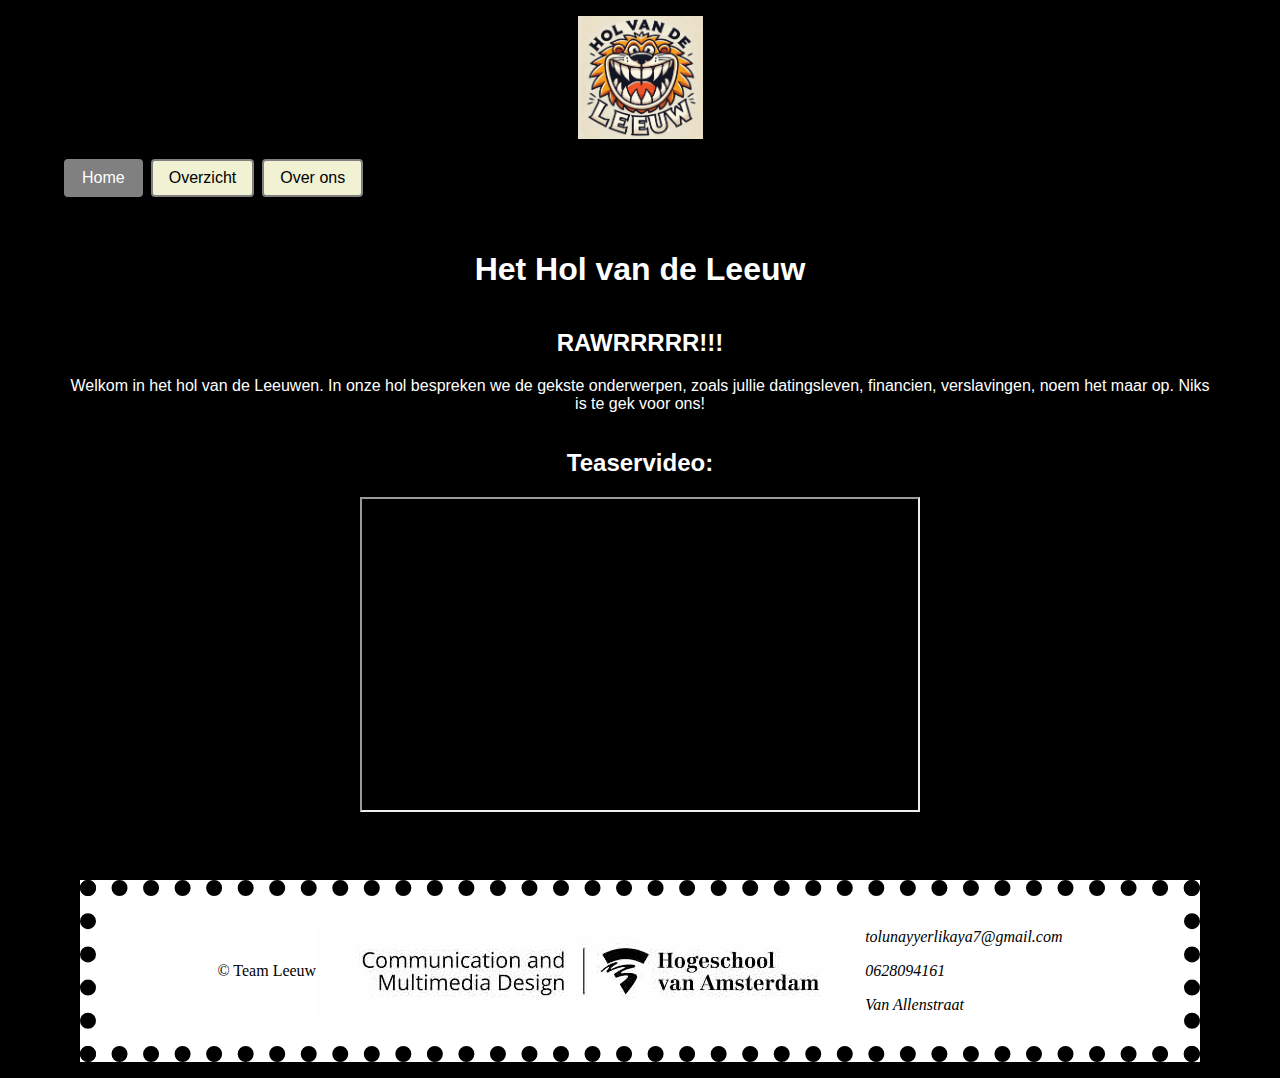
<file: index.html>
<!DOCTYPE html>
<html lang="en">
  <head>
    <meta charset="UTF-8" />
    <meta name="viewport" content="width=device-width, initial-scale=1.0" />
    <title>Podcast Leeuw</title>
    <link rel="stylesheet" href="podcast.css" />
  </head>
  <body>
    <header class="header">
      <img src="foto/logo1.jpg" width="125" alt="Logo van Podcast Leeuw" />
      <nav>
        <ul>
          <li><a class="currentPage" href="index.html">Home</a></li>
          <li><a href="overzicht.html">Overzicht</a></li>
          <li><a href="over-ons.html">Over ons</a></li>
        </ul>
      </nav>
    </header>
    <!-- Chatgpt: 'Staan de sactions goed in de main?' -->
    <main>
      <h1>Het Hol van de Leeuw</h1>
      <section>
        <h2>RAWRRRRR!!!</h2>
        <p>
          Welkom in het hol van de Leeuwen. In onze hol bespreken we de gekste
          onderwerpen, zoals jullie datingsleven, financien, verslavingen, noem
          het maar op. Niks is te gek voor ons!
        </p>
      </section>
      <h2>Teaservideo:</h2>
      <section>
        <div>
          <iframe
            width="560"
            height="315"
            src="https://www.youtube.com/embed/QpIFEYGXPpA?si=19Z-cpf5XevvRBZ3"
            title="YouTube video player"
            allow="accelerometer; autoplay; clipboard-write; encrypted-media; gyroscope; picture-in-picture; web-share"
            referrerpolicy="strict-origin-when-cross-origin"
            allowfullscreen
          >
          </iframe>
        </div>
      </section>
    </main>

    <footer>
      <div class="footer">
        <p>© Team Leeuw</p>
        <img src="foto/footer1.jpg" alt="foto van HVA" />
        <address>
          <p>tolunayyerlikaya7@gmail.com</p>
          <p>0628094161</p>
          <p>Van Allenstraat</p>
        </address>
      </div>
    </footer>
  </body>
</html>
</file>
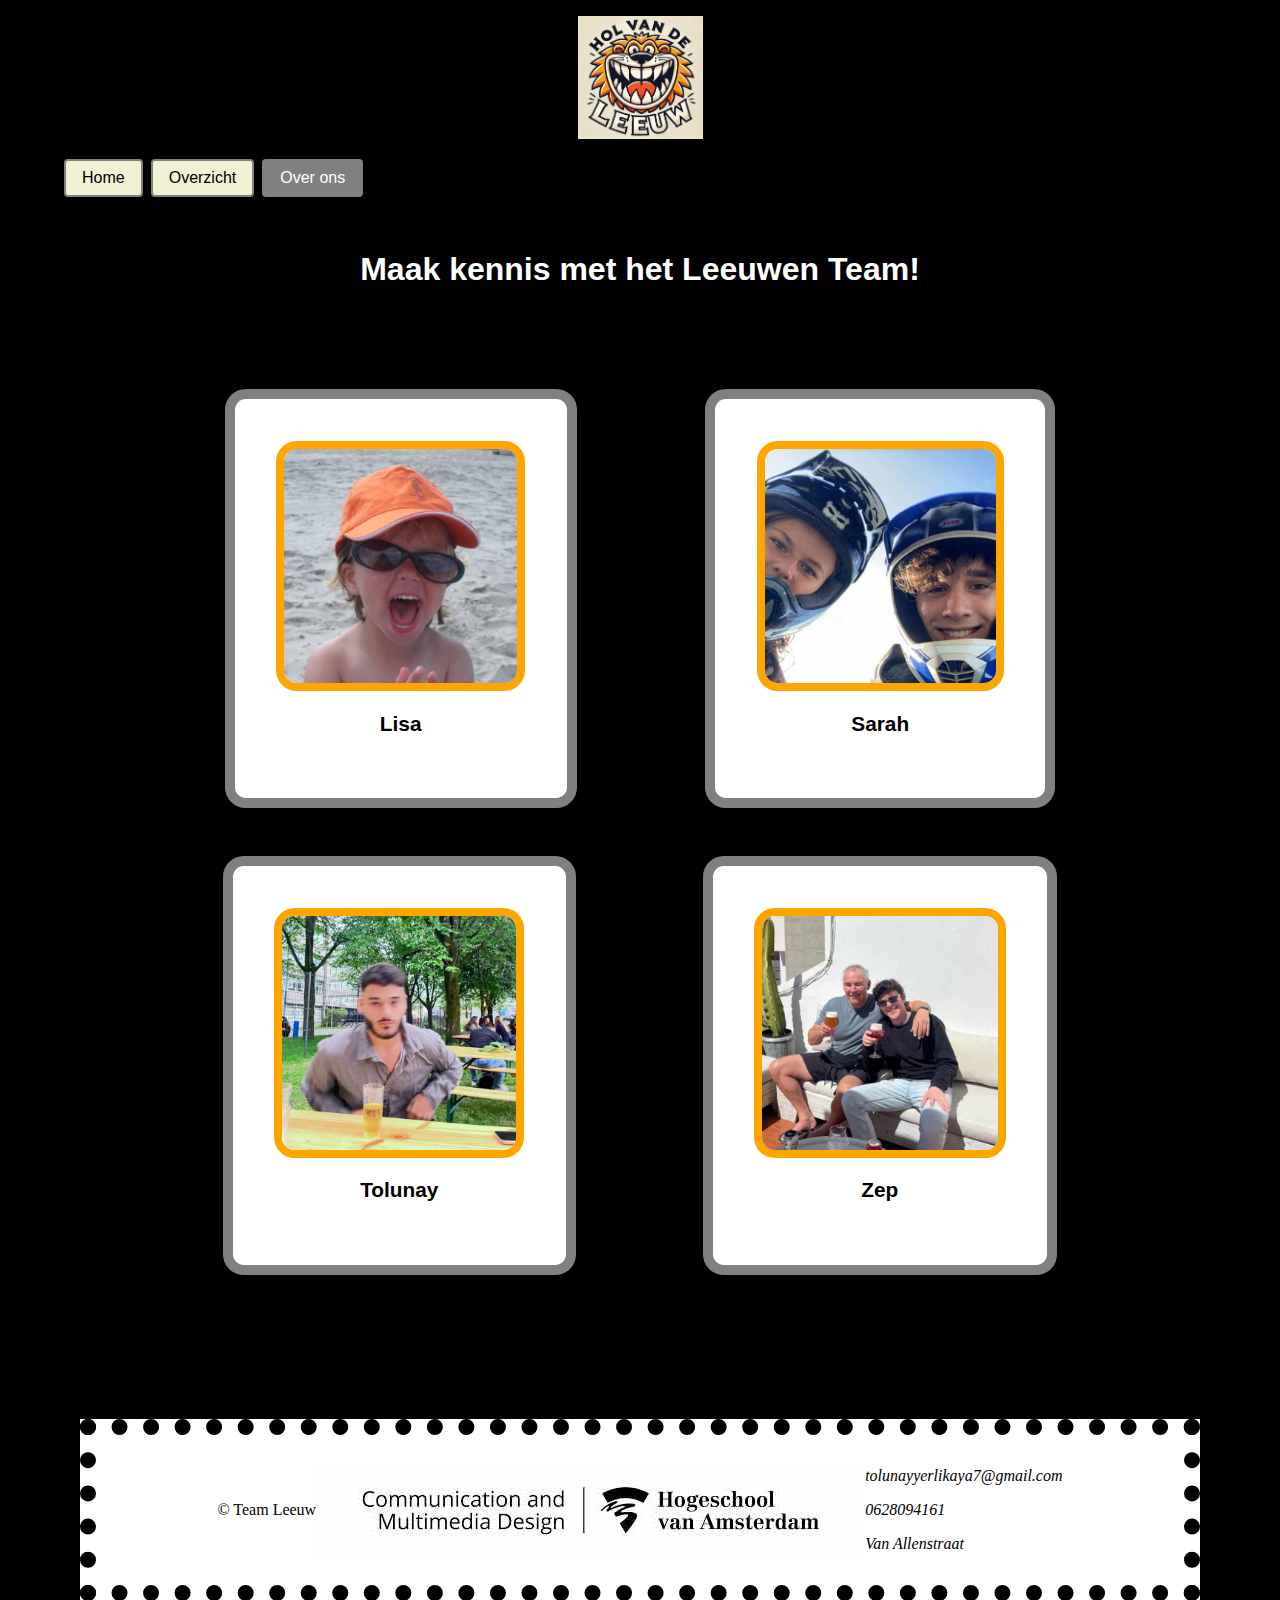
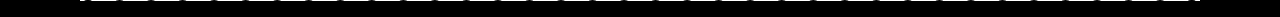
<file: over-ons.html>
<!DOCTYPE html>
<html lang="en">
  <head>
    <meta charset="UTF-8" />
    <meta name="viewport" content="width=device-width, initial-scale=1.0" />
    <title>Podcast Leeuw</title>
    <link rel="stylesheet" href="podcast.css" />
  </head>
  <body>
    <header>
      <img src="foto/logo1.jpg" width="125" alt="header for website" />
      <nav>
        <ul>
          <li><a href="index.html">Home</a></li>
          <li><a href="overzicht.html">Overzicht</a></li>
          <li><a class="currentPage" href="over-ons.html">Over ons</a></li>
        </ul>
      </nav>
    </header>

    <!-- Chatgpt: 'Staan de sections goed in de main?' -->
    <main>
      <section>
        <h1>Maak kennis met het Leeuwen Team!</h1>
        <div class="fotos">
          <div class="foto">
            <img
              src="foto/lisa1.jpg"
              alt="Portretfoto van Lisa"
              class="team-foto"
            />
            <p>Lisa</p>
          </div>
          <div class="foto">
            <img
              src="foto/sarah1.jpg"
              alt="Portretfoto van Sarah"
              class="team-foto"
            />
            <p>Sarah</p>
          </div>
          <div class="foto">
            <img
              src="foto/tolunay11.jpg"
              alt="Portretfoto van Tolunay"
              class="team-foto"
            />
            <p>Tolunay</p>
          </div>
          <div class="foto">
            <img
              src="foto/zep1.jpg"
              alt="Portretfoto van Zep"
              class="team-foto"
            />
            <p>Zep</p>
          </div>
        </div>
      </section>
    </main>

    <footer>
      <div class="footer">
        <p>© Team Leeuw</p>
        <img src="foto/footer1.jpg" alt="foto van HVA" />
        <address>
          <p>tolunayyerlikaya7@gmail.com</p>
          <p>0628094161</p>
          <p>Van Allenstraat</p>
        </address>
      </div>
    </footer>
  </body>
</html>
</file>
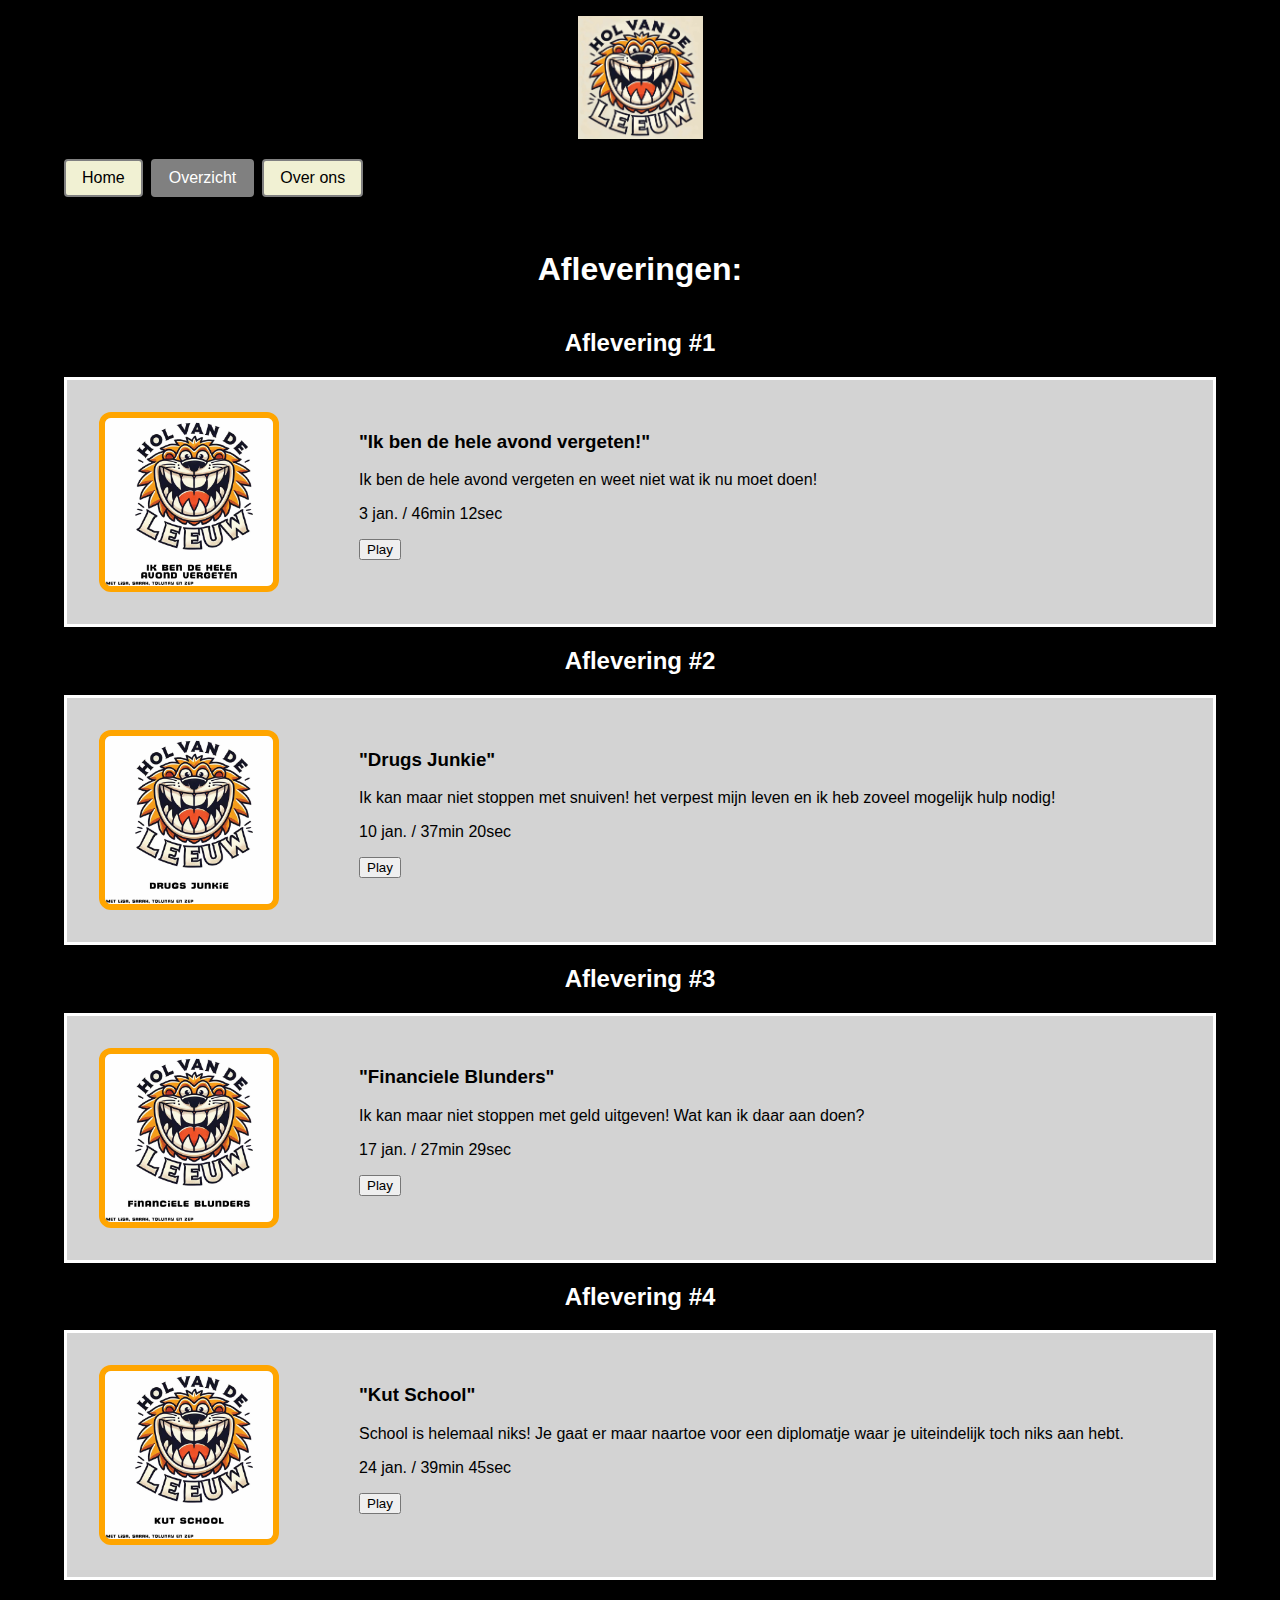
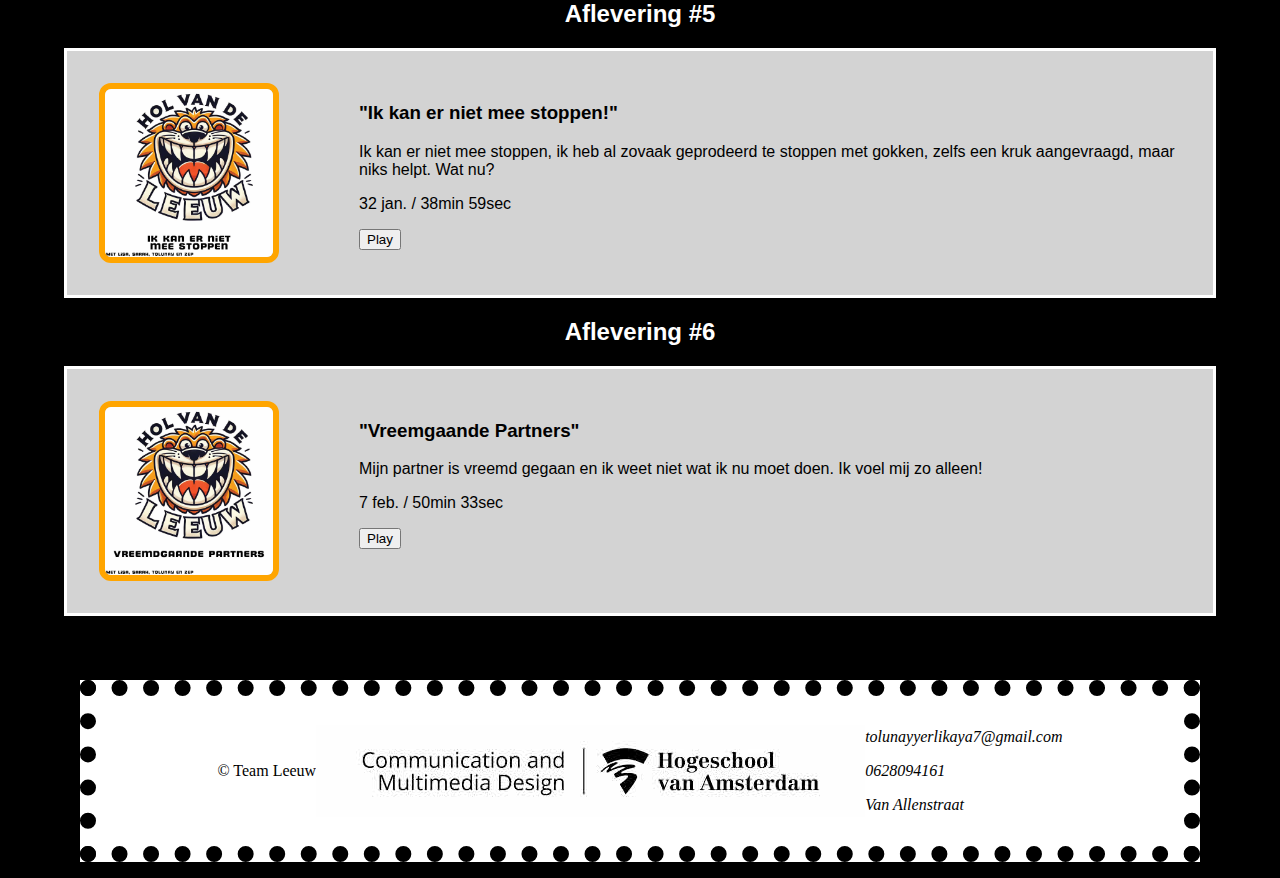
<file: overzicht.html>
<!DOCTYPE html>
<html lang="en">
  <head>
    <meta charset="UTF-8" />
    <meta name="viewport" content="width=device-width, initial-scale=1.0" />
    <title>Podcast Leeuw</title>
    <link rel="stylesheet" href="podcast.css" />
  </head>
  <body>
    <header class="header">
      <img src="foto/logo1.jpg" width="125" alt="header for website" />
      <nav>
        <ul>
          <li><a href="index.html">Home</a></li>
          <li><a class="currentPage" href="overzicht.html">Overzicht</a></li>
          <li><a href="over-ons.html">Over ons</a></li>
        </ul>
      </nav>
    </header>

    <!-- Lorenzo heeft mij geholpen met de lay out -->
    <main>
      <h1>Afleveringen:</h1>
      <section>
        <h2>Aflevering #1</h2>
        <article class="flex-horizontaal">
          <img
            src="foto/avond_vergeten1.jpg"
            alt="thumbnail aflevering 1"
            width="180"
          />
          <div>
            <h3>"Ik ben de hele avond vergeten!"</h3>
            <p>
              Ik ben de hele avond vergeten en weet niet wat ik nu moet doen!
            </p>
            <p>3 jan. / 46min 12sec</p>
            <button>Play</button>
          </div>
        </article>

        <h2>Aflevering #2</h2>
        <article class="flex-horizontaal">
          <img
            src="foto/drugs_junkie1.jpg"
            alt="thumbnail aflevering 2"
            width="180"
          />
          <div>
            <h3>"Drugs Junkie"</h3>
            <p>
              Ik kan maar niet stoppen met snuiven! het verpest mijn leven en ik
              heb zoveel mogelijk hulp nodig!
            </p>
            <p>10 jan. / 37min 20sec</p>
            <button>Play</button>
          </div>
        </article>

        <h2>Aflevering #3</h2>
        <article class="flex-horizontaal">
          <img
            src="foto/financiele_blunders1.jpg"
            alt="thumbnail aflevering 3"
            width="180"
          />
          <div>
            <h3>"Financiele Blunders"</h3>
            <p>
              Ik kan maar niet stoppen met geld uitgeven! Wat kan ik daar aan
              doen?
            </p>
            <p>17 jan. / 27min 29sec</p>
            <button>Play</button>
          </div>
        </article>

        <h2>Aflevering #4</h2>
        <article class="flex-horizontaal">
          <img
            src="foto/kut_school1.jpg"
            alt="thumbnail aflevering 4"
            width="180"
          />
          <div>
            <h3>"Kut School"</h3>
            <p>
              School is helemaal niks! Je gaat er maar naartoe voor een
              diplomatje waar je uiteindelijk toch niks aan hebt.
            </p>
            <p>24 jan. / 39min 45sec</p>
            <button>Play</button>
          </div>
        </article>

        <h2>Aflevering #5</h2>
        <article class="flex-horizontaal">
          <img
            src="foto/niet_stoppen1.jpg"
            alt="thumbnail aflevering 5"
            width="180"
          />
          <div>
            <h3>"Ik kan er niet mee stoppen!"</h3>
            <p>
              Ik kan er niet mee stoppen, ik heb al zovaak geprodeerd te stoppen
              met gokken, zelfs een kruk aangevraagd, maar niks helpt. Wat nu?
            </p>
            <p>32 jan. / 38min 59sec</p>
            <button>Play</button>
          </div>
        </article>

        <h2>Aflevering #6</h2>
        <article class="flex-horizontaal">
          <img
            src="foto/vreemdgaande_partners1.jpg"
            alt="thumbnail aflevering 6"
            width="180"
          />
          <div>
            <h3>"Vreemgaande Partners"</h3>
            <p>
              Mijn partner is vreemd gegaan en ik weet niet wat ik nu moet doen.
              Ik voel mij zo alleen!
            </p>
            <p>7 feb. / 50min 33sec</p>
            <button>Play</button>
          </div>
        </article>
      </section>
    </main>

    <footer>
      <div class="footer">
        <p>© Team Leeuw</p>
        <img src="foto/footer1.jpg" alt="foto van HVA" />
        <address>
          <p>tolunayyerlikaya7@gmail.com</p>
          <p>0628094161</p>
          <p>Van Allenstraat</p>
        </address>
      </div>
    </footer>
  </body>
</html>
</file>
<file: podcast.css>
* {
  box-sizing: border-box;
}

body {
  margin: 0 auto;
  min-width: 5em;
  max-width: 90vw;
  height: 100%;
  color: white;
  background-color: black;
  font-family: "Franklin Gothic Medium", "Arial Narrow", Arial, sans-serif;
}

main h2 {
  font-family: "Gill Sans", "Gill Sans MT", Calibri, "Trebuchet MS", sans-serif;
}

header {
  padding-top: 1em;
  padding-bottom: 1em;
  text-align: center;
}
/* Docent Berry voor de nav*/
nav a {
  display: flex;
  font-family: Arial, Helvetica, sans-serif;
  color: black;
  background-color: rgb(241, 241, 211);
  padding: 0.5em 1em;
  border: 2px solid grey;
  text-decoration: none;
  border-radius: 4px;
}

nav a:hover {
  color: white;
  background-color: grey;
}

nav a:active {
  transform: translateY(0.5em);
}

nav ul {
  list-style-type: none;
  padding-left: 0;
  display: flex;
  flex-direction: row;
  gap: 0.5em;
}

.currentPage {
  background-color: grey;
  color: white;
}

.fotos {
  display: flex;
  justify-content: space-evenly;
  align-items: flex-start;
  flex-wrap: wrap;
  padding: 5em;
  gap: 3em;
}

.foto {
  border-radius: 1em;
  font-family: Arial, Helvetica, sans-serif;
  background-color: white;
  color: black;
  padding: 2em;
  border: 0.5em solid gray;
  font-size: larger;
  text-align: center;
  font-weight: bold;
  font-size: 1.3em;
}

.foto img {
  border-radius: 1em;
  height: 250px;
}

.aflevering {
  display: flex;
  flex-direction: column;
  gap: 2em;
  padding: 2em;
  background-color: white;
  border-radius: 3%;
  border: 0.5em solid gray;
}

main img {
  display: flex;
  border: 0.4em solid orange;
  border-radius: 0.75em;
}

section {
  text-align: center;
}

main {
  flex: 1;
  align-items: center;
  text-align: center;
  display: flex;
  justify-content: center;
  flex-direction: column;
  padding-bottom: 3em;
}

/* Footer met behulp van Donna */
.footer {
  background-color: white;
  color: black;
  display: flex;
  text-align: left;
  align-items: center;
  justify-content: center;
  padding: 1em;
  border: dotted 1em black;
  margin: 1em;
  font-family: "Times New Roman", Times, serif;
}

/* flex horizontaal met behulp van Lorenzo */
.flex-horizontaal {
  background-color: lightgrey;
  color: black;
  display: flex;
  justify-content: left;
  padding: 2em;
  border: solid white 0.2em;
  gap: 5em;
  text-align: left;
  font-family: Arial, Helvetica, sans-serif;
  font-weight: 300;
}

h1 {
  text-align: center;
}

section h2 {
  text-align: center;
}
</file>
